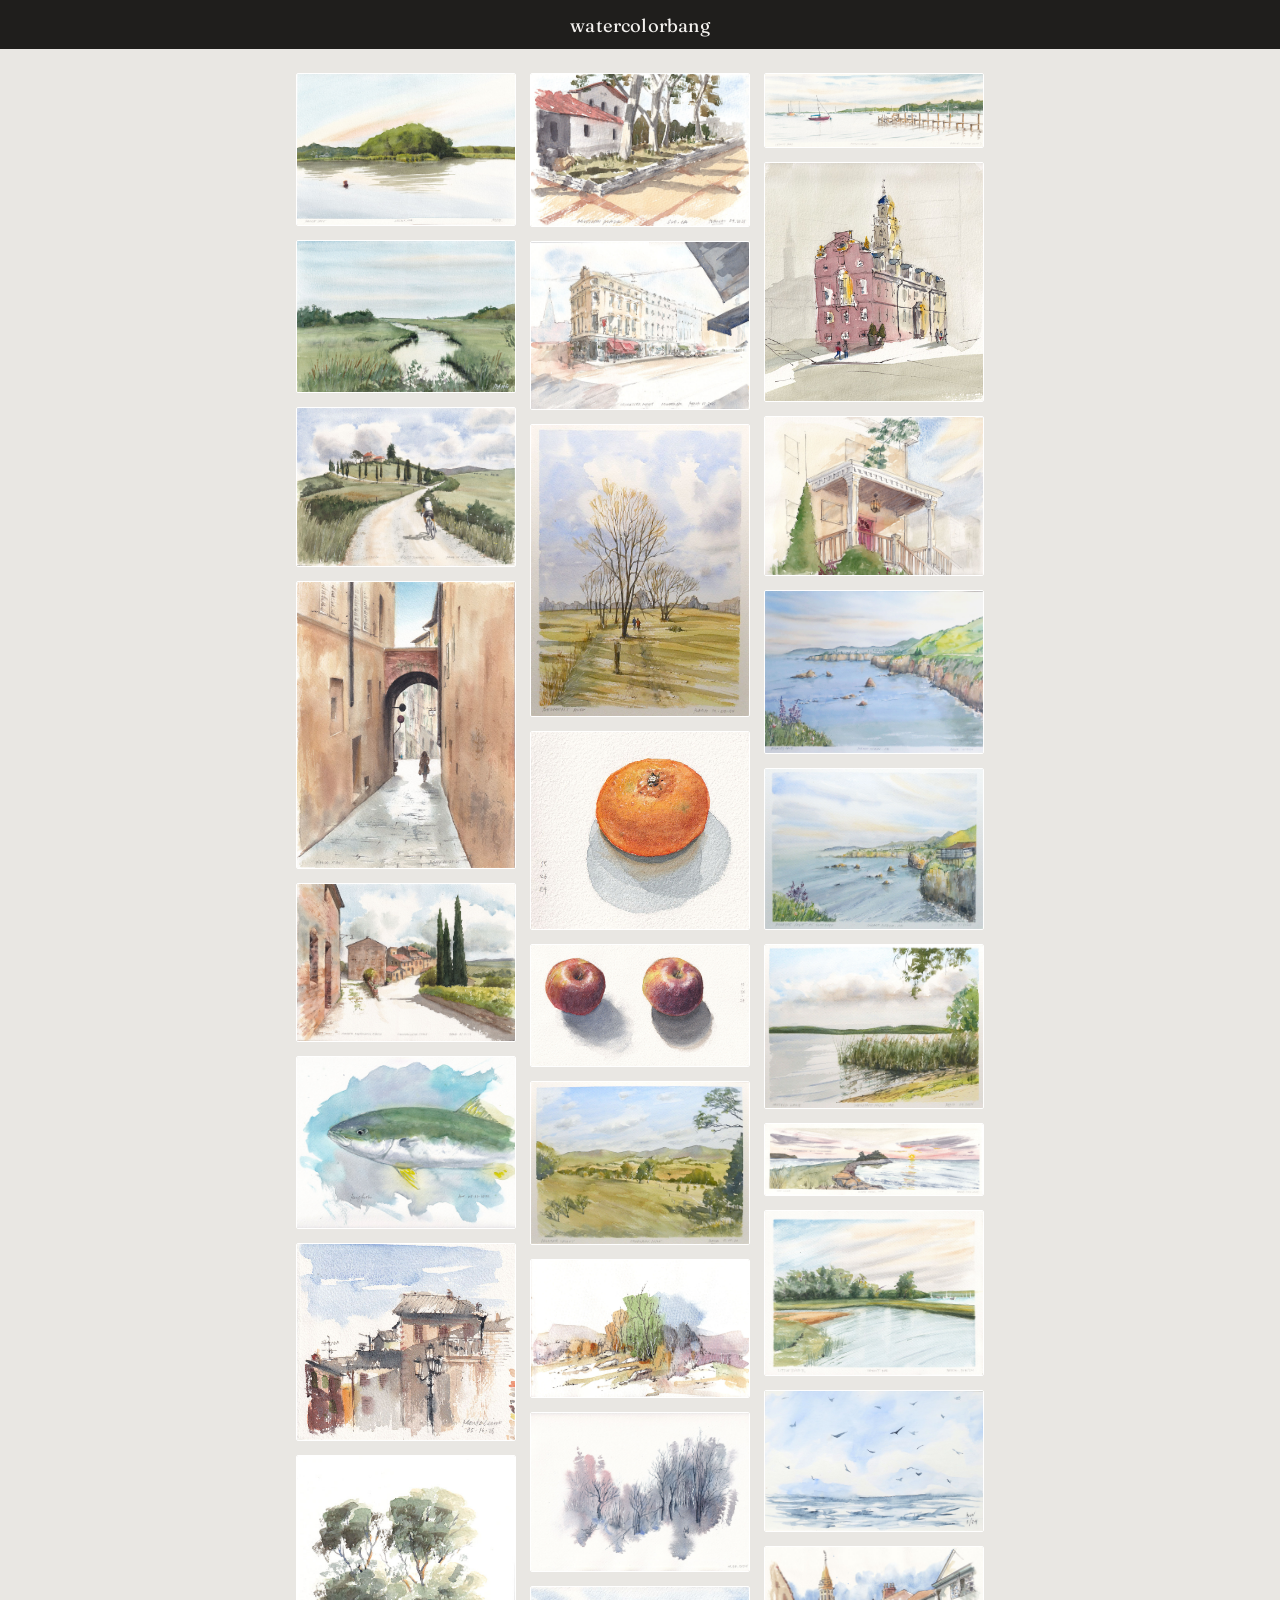
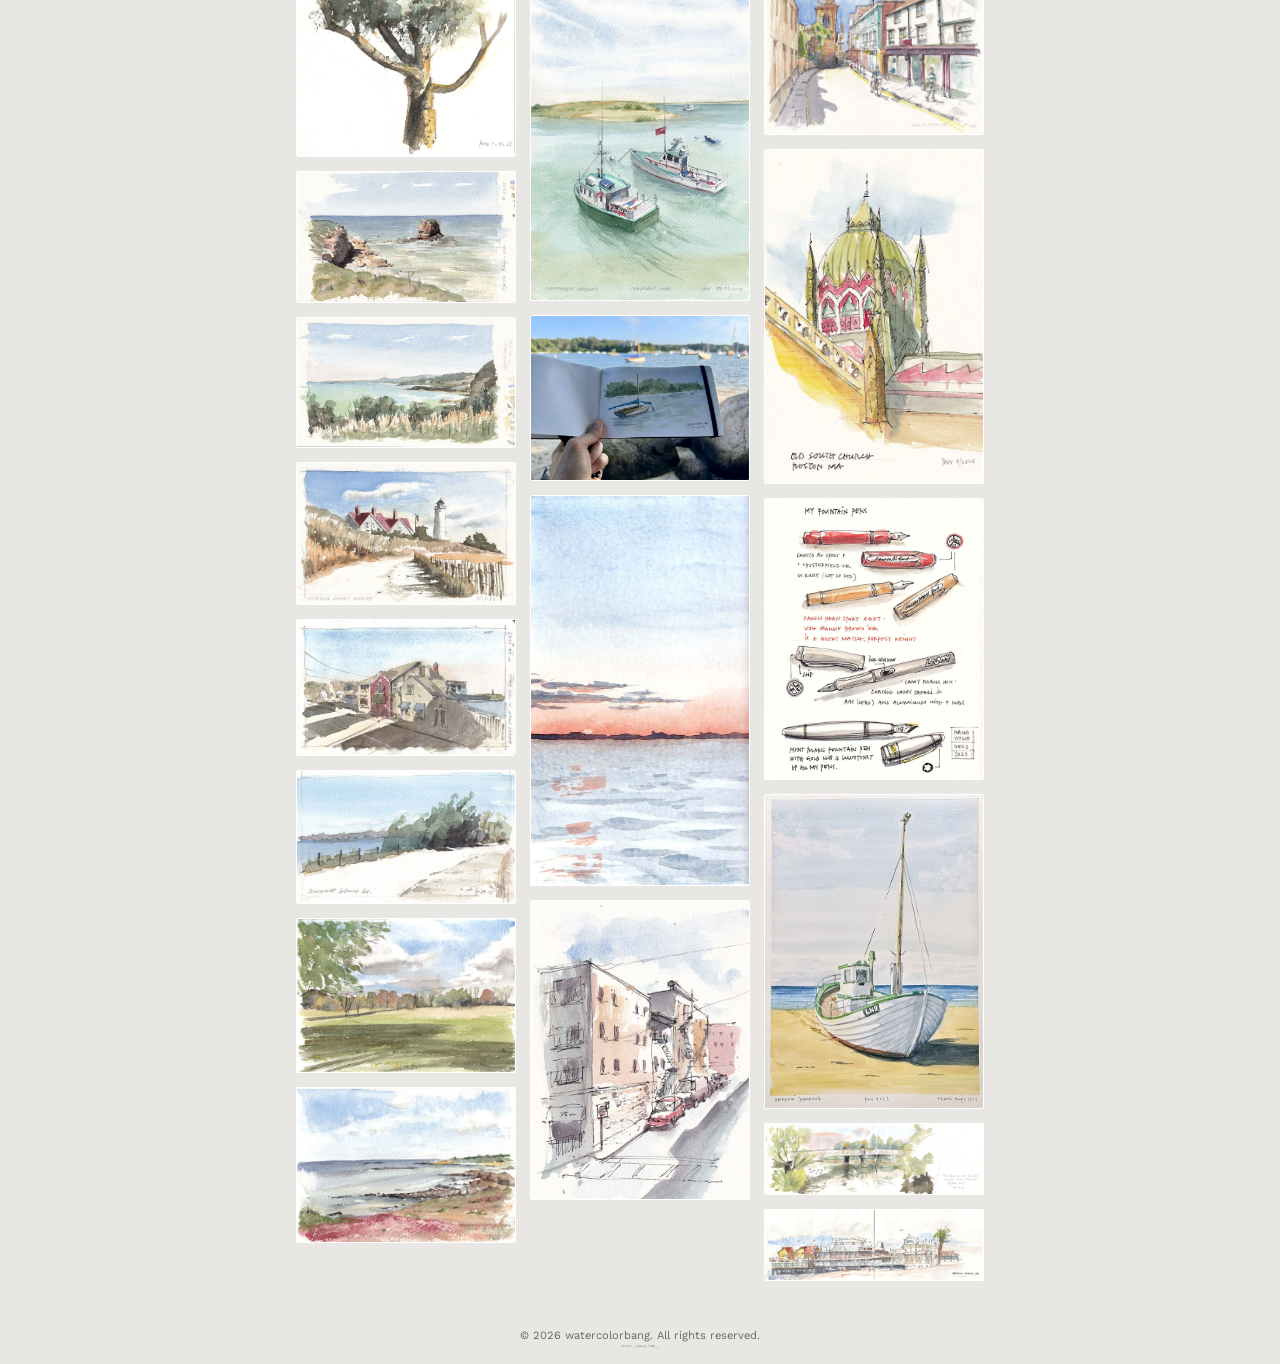
<file: index.html>
<!DOCTYPE html>
<html lang="en">
<head>
  <meta charset="UTF-8">
  <meta name="viewport" content="width=device-width, initial-scale=1, maximum-scale=1, user-scalable=no, viewport-fit=cover">
  <title>watercolorbang</title>
  <link rel="preconnect" href="https://fonts.googleapis.com">
  <link rel="preconnect" href="https://fonts.gstatic.com" crossorigin>
  <link rel="stylesheet" href="https://fonts.googleapis.com/css2?family=Fraunces:opsz,wght@9..144,420&family=Work+Sans:wght@400;500&display=swap">
  <link rel="stylesheet" href="styles.css?v=__CACHE_BUST__">
</head>
<body>
  <header class="banner">
    <h1 class="banner__title">watercolorbang</h1>
  </header>

  <main class="content">
    <section class="gallery" aria-label="Paintings">
      <div class="gallery__grid" id="gallery-grid"></div>
      <p class="gallery__empty" id="gallery-empty" hidden>paintings will appear here.</p>
    </section>
  </main>

  <footer class="footer">
    <p class="footer__copyright">&copy; 2026 watercolorbang. All rights reserved.</p>
    <p class="footer__version">Version __BUILD_TIME__</p>
  </footer>

  <div class="lightbox" id="lightbox" hidden>
    <button class="lightbox__close" id="lightbox-close" aria-label="Close">&times;</button>
    <button class="lightbox__nav lightbox__nav--prev" id="lightbox-prev" aria-label="Previous painting">&#8249;</button>
    <button class="lightbox__nav lightbox__nav--next" id="lightbox-next" aria-label="Next painting">&#8250;</button>
    <div class="lightbox__stage" id="lightbox-stage">
      <img class="lightbox__image" id="lightbox-image" alt="">
    </div>
    <p class="lightbox__caption" id="lightbox-caption"></p>
  </div>

  <script src="gallery.js?v=__CACHE_BUST__" defer></script>
</body>
</html>
</file>
<file: styles.css>
:root {
  --bg: #e9e7e3;
  --banner-bg: #1f1e1c;
  --text: #1f1e1c;
  --text-inverse: #f3f1ee;
  --muted: #6b6862;
  --accent: #2e6e63;
}

@media (prefers-color-scheme: dark) {
  :root:not([data-theme="light"]) {
    --bg: #201f1d;
    --banner-bg: #2a2926;
    --text: #f3f1ee;
    --text-inverse: #f3f1ee;
    --muted: #a8a39b;
    --accent: #4fa396;
  }
}

:root[data-theme="dark"] {
  --bg: #201f1d;
  --banner-bg: #2a2926;
  --text: #f3f1ee;
  --text-inverse: #f3f1ee;
  --muted: #a8a39b;
  --accent: #4fa396;
}

* {
  box-sizing: border-box;
  margin: 0;
  padding: 0;
}

html, body {
  min-height: 100%;
  background: var(--bg);
  color: var(--text);
  font-family: "Work Sans", -apple-system, BlinkMacSystemFont, sans-serif;
}

.banner {
  background: var(--banner-bg);
  padding: max(env(safe-area-inset-top), 14px) 20px 12px;
}

.banner__title {
  font-family: "Fraunces", Georgia, serif;
  font-size: 1.15rem;
  font-weight: 420;
  letter-spacing: 0.01em;
  color: var(--text-inverse);
  text-align: center;
  text-wrap: balance;
}

.content {
  padding: 24px 16px 40px;
  max-width: 720px;
  margin: 0 auto;
}

.gallery__grid {
  columns: 2;
  column-gap: 10px;
}

.gallery__figure {
  break-inside: avoid;
  margin: 0 0 10px;
}

.gallery__link {
  display: block;
  width: 100%;
  border: 0;
  padding: 0;
  background: none;
  cursor: zoom-in;
}

.gallery__image {
  display: block;
  width: 100%;
  height: auto;
  border: 1px solid #ffffff;
  border-radius: 2px;
}

.gallery__caption {
  margin-top: 6px;
  font-size: 0.78rem;
  color: var(--muted);
}

.gallery__empty {
  padding: 32px 0;
  font-size: 0.9rem;
  color: var(--muted);
  text-align: center;
}

.footer {
  padding: 8px 16px max(env(safe-area-inset-bottom), 16px);
  color: var(--muted);
  text-align: center;
}

.footer p {
  font-size: 0.7rem;
}

.footer__copyright {
  margin-bottom: 2px;
}

.footer .footer__version {
  font-size: 0.175rem;
}

@media (min-width: 640px) {
  .gallery__grid {
    columns: 3;
    column-gap: 14px;
  }

  .gallery__figure {
    margin-bottom: 14px;
  }
}

.lightbox {
  position: fixed;
  inset: 0;
  z-index: 10;
  display: flex;
  flex-direction: column;
  align-items: center;
  justify-content: center;
  gap: 12px;
  padding: max(env(safe-area-inset-top), 20px) 20px max(env(safe-area-inset-bottom), 20px);
  background: rgba(10, 10, 9, 0.92);
}

.lightbox[hidden] {
  display: none;
}

.lightbox__stage {
  flex: 1;
  min-height: 0;
  width: 100%;
  display: flex;
  align-items: center;
  justify-content: center;
  overflow: hidden;
  touch-action: none;
}

.lightbox__image {
  display: block;
  max-width: 100%;
  max-height: 100%;
  border: 1px solid #ffffff;
  border-radius: 2px;
  transform-origin: center;
  touch-action: none;
  cursor: default;
  user-select: none;
}

.lightbox__image--zoomed {
  cursor: grab;
}

.lightbox__image--panning {
  cursor: grabbing;
}

.lightbox__caption {
  color: #ffffff;
  font-size: 0.85rem;
  text-align: center;
}

.lightbox__caption[hidden] {
  display: none;
}

.lightbox__close {
  position: absolute;
  top: max(env(safe-area-inset-top), 12px);
  right: 16px;
  width: 40px;
  height: 40px;
  border: 0;
  border-radius: 50%;
  background: rgba(255, 255, 255, 0.12);
  color: var(--text-inverse);
  font-size: 1.6rem;
  line-height: 1;
  cursor: pointer;
}

.lightbox__nav {
  position: absolute;
  top: 50%;
  transform: translateY(-50%);
  width: 44px;
  height: 44px;
  border: 0;
  border-radius: 50%;
  background: rgba(255, 255, 255, 0.12);
  color: var(--text-inverse);
  font-size: 1.8rem;
  line-height: 1;
  cursor: pointer;
}

.lightbox__nav--prev {
  left: 12px;
}

.lightbox__nav--next {
  right: 12px;
}

.lightbox__close:focus-visible,
.lightbox__nav:focus-visible,
.gallery__link:focus-visible {
  outline: 2px solid var(--accent);
  outline-offset: 2px;
}
</file>
